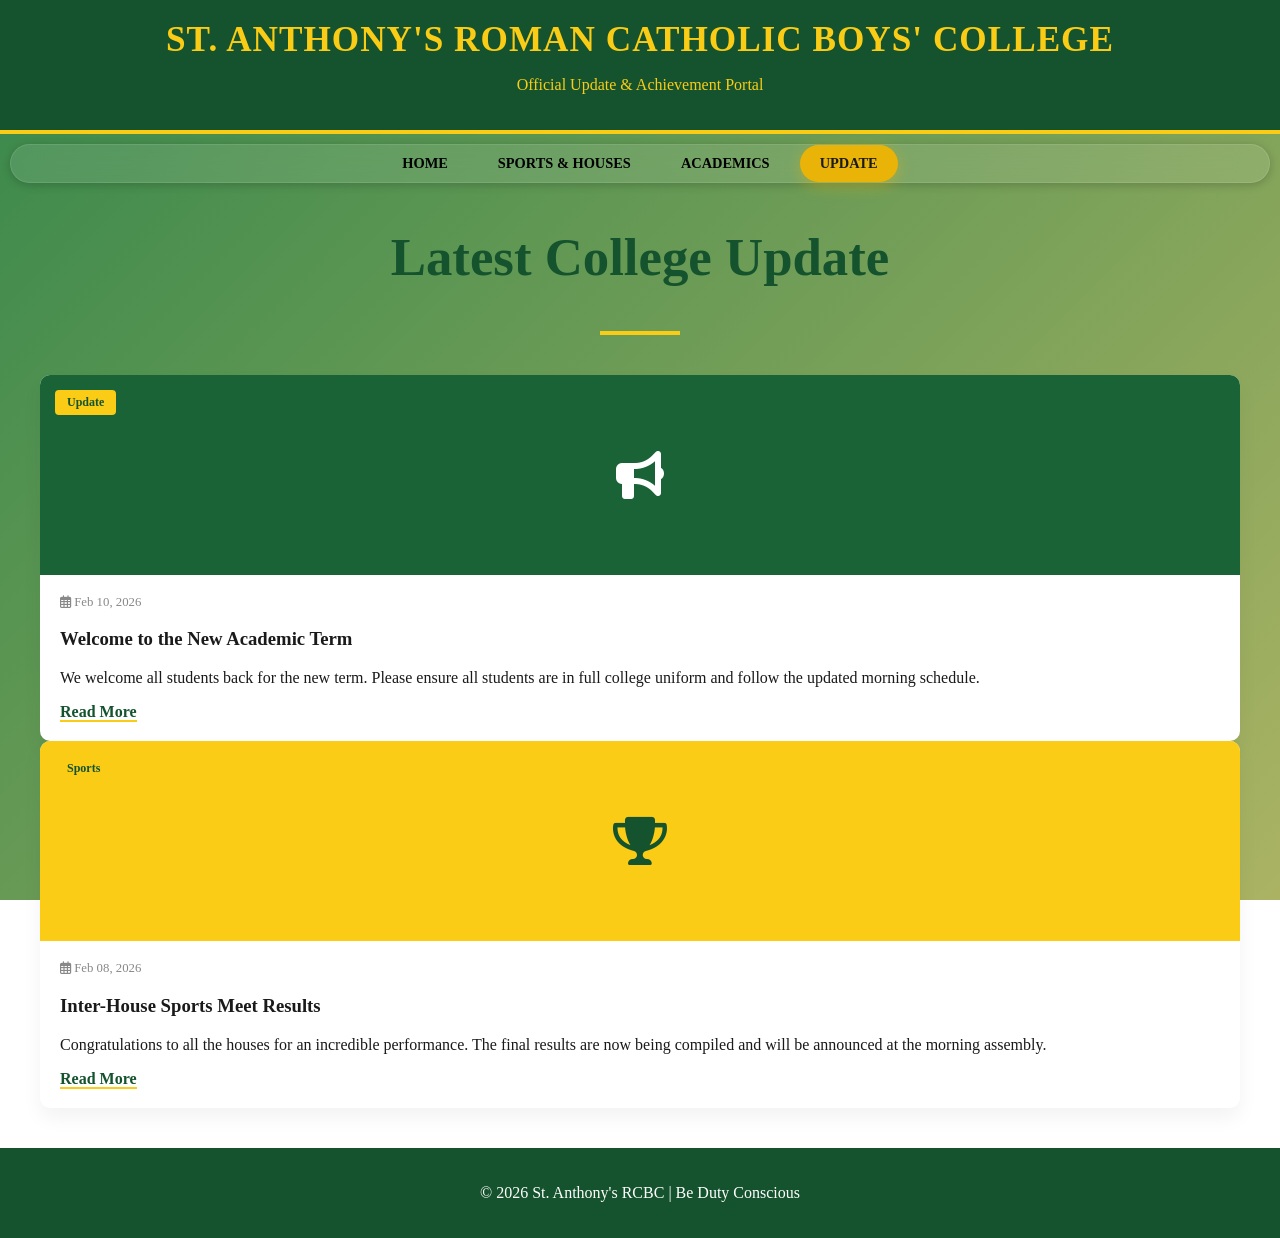
<file: news.html>
<!DOCTYPE html>
<html lang="en">
<head>
    <meta charset="UTF-8">
    <title>Update & Announcements | St. Anthony's RCBC</title>
    <link rel="stylesheet" href="style.css">
    <link rel="stylesheet" href="https://cdnjs.cloudflare.com/ajax/libs/font-awesome/6.0.0/css/all.min.css">
</head>
<body>
 
<div class="top-bar">
    <h1>St. Anthony's Roman Catholic Boys' College</h1>
    <p>Official Update & Achievement Portal</p>
</div>

<nav class="navbar">
    <a href="index.html">Home</a>
  <a href="sports.html">Sports & Houses</a>
    <a href="academics.html">Academics</a>
    <a href="news.html" class="active">Update</a>
</nav>

<main class="main-content">
    <div class="section-title">
        <h2>Latest College Update</h2>
        <div class="underline"></div>
    </div>

    <div class="news-grid" id="newsGrid">

        <article class="news-item">
            <div class="news-thumbnail" style="background-color: #1a6336; display: flex; align-items: center; justify-content: center;">
                 <i class="fas fa-bullhorn" style="font-size: 3rem; color: white;"></i>
                 <span class="category-tag">Update</span>
            </div>
            <div class="news-content">
                <span class="post-date"><i class="far fa-calendar-alt"></i> Feb 10, 2026</span>
                <h3>Welcome to the New Academic Term</h3>
                <p>We welcome all students back for the new term. Please ensure all students are in full college uniform and follow the updated morning schedule.</p>
                <a href="academics.html" class="read-more-btn">Read More</a>
            </div>
        </article>
        <article class="news-item">
            <div class="news-thumbnail" style="background-color: #facc15; display: flex; align-items: center; justify-content: center;">
                 <i class="fas fa-trophy" style="font-size: 3rem; color: #14532d;"></i>
                 <span class="category-tag">Sports</span>
            </div>
            <div class="news-content">
                <span class="post-date"><i class="far fa-calendar-alt"></i> Feb 08, 2026</span>
                <h3>Inter-House Sports Meet Results</h3>
                <p>Congratulations to all the houses for an incredible performance. The final results are now being compiled and will be announced at the morning assembly.</p>
                <a href="sports.html" class="read-more-btn">Read More</a>
            </div>
        </article>

    </div>
    </main>

<footer class="footer" style="text-align: center; padding: 20px; background: var(--primary-green); color: white; margin-top: 40px;">
    <p>© 2026 St. Anthony's RCBC | Be Duty Conscious</p>
</footer>

</body>
</html>
</file>
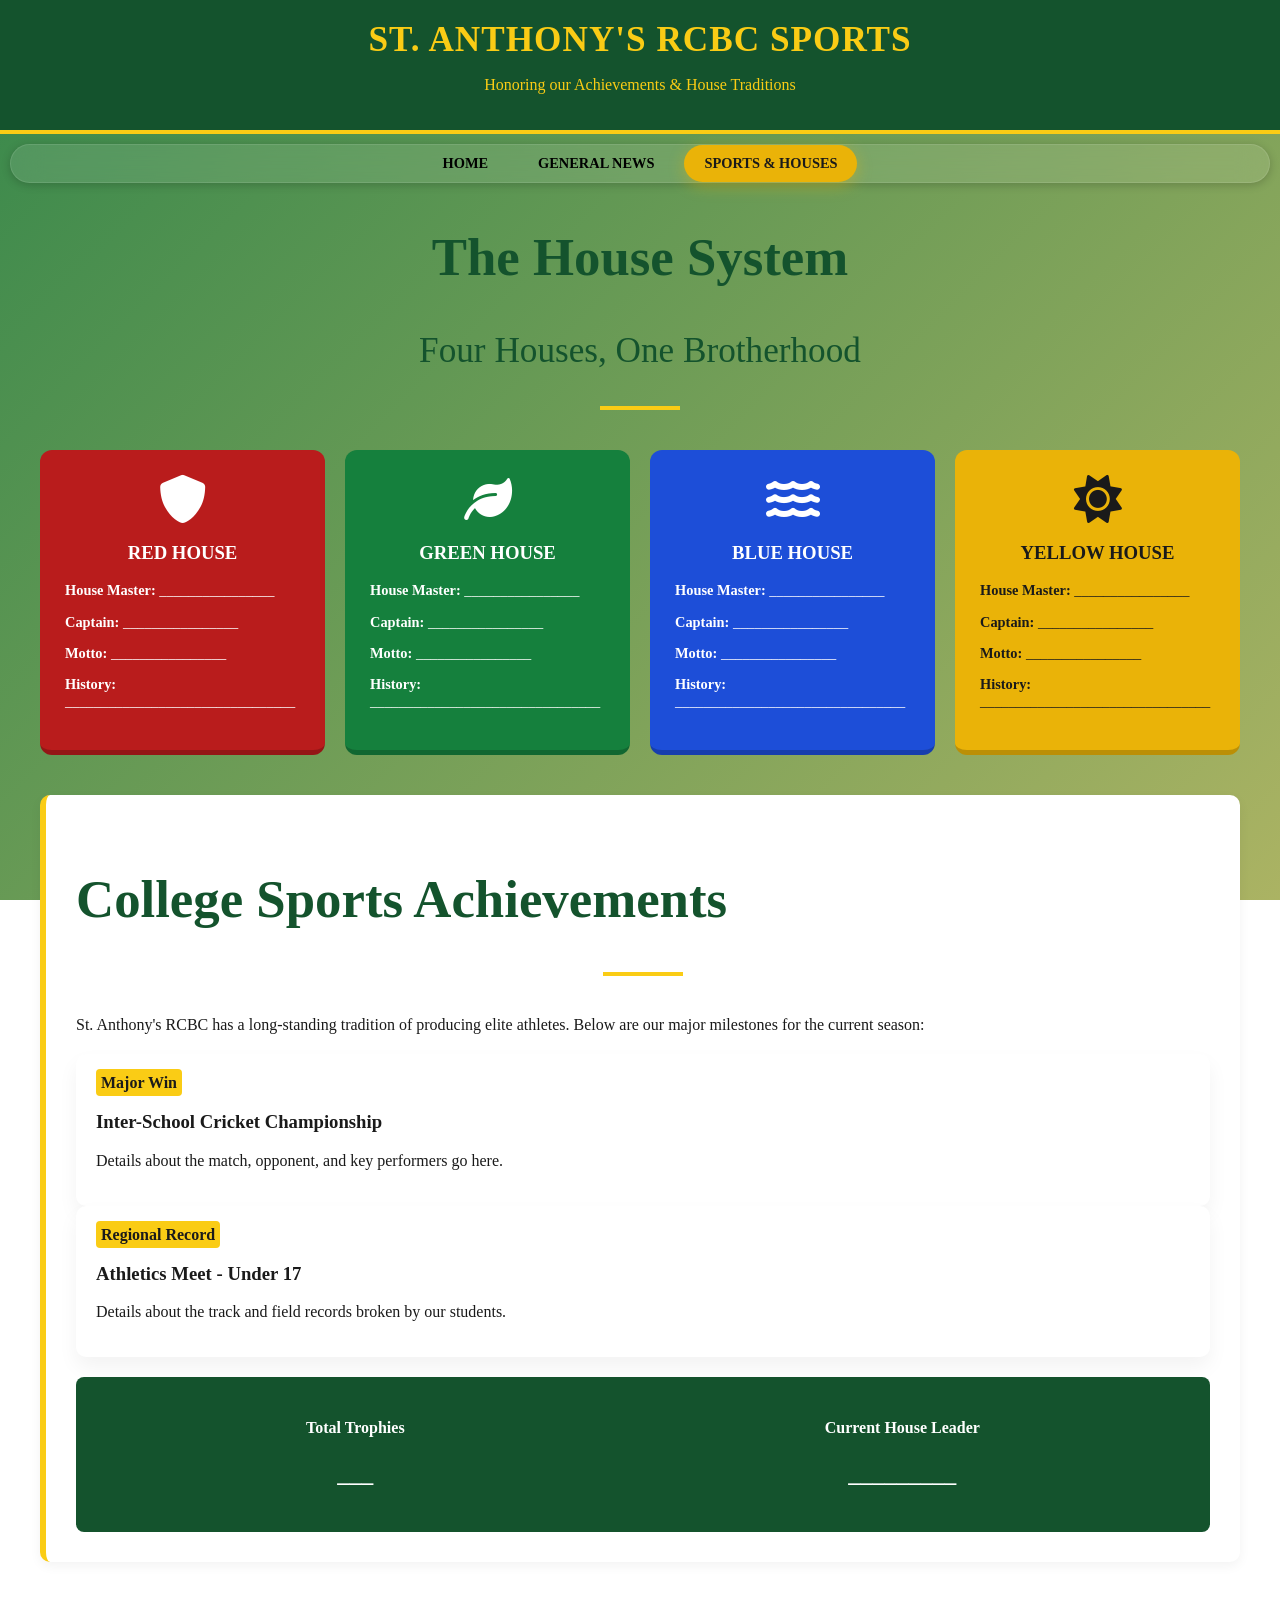
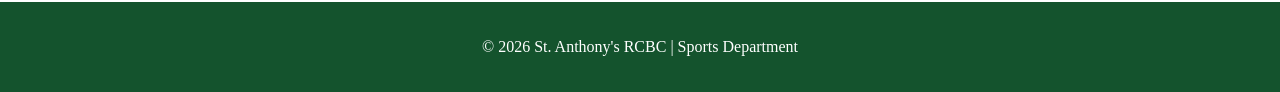
<file: sports.html>
<!DOCTYPE html>
<html lang="en">
<head>
    <meta charset="UTF-8">
    <title>Sports & House System | St. Anthony's RCBC</title>
    <link rel="stylesheet" href="style.css">
    <link rel="stylesheet" href="https://cdnjs.cloudflare.com/ajax/libs/font-awesome/6.0.0/css/all.min.css">
    <style>
        .house-container { display: grid; grid-template-columns: repeat(auto-fit, minmax(250px, 1fr)); gap: 20px; margin-top: 30px; }
        .house-card { padding: 25px; border-radius: 12px; text-align: center; color: white; transition: 0.3s; border-bottom: 5px solid rgba(0,0,0,0.2); }
        .house-card:hover { transform: translateY(-10px); }
        
        /* House Colors */
        .house-red { background: #b91c1c; }
        .house-green { background: #15803d; }
        .house-blue { background: #1d4ed8; }
        .house-yellow { background: #eab308; color: #1a1a1a; }

        .achievement-section { background: white; padding: 30px; border-radius: 10px; margin: 40px 0; border-left: 6px solid var(--royal-gold); box-shadow: 0 4px 12px rgba(0,0,0,0.05); }
        .stat-box { display: flex; justify-content: space-around; background: var(--primary-green); color: white; padding: 20px; border-radius: 8px; margin-top: 20px; }
        .house-details { text-align: left; margin-top: 15px; font-size: 0.9rem; }
    </style>
</head>
<body>

<div class="top-bar">
    <h1>St. Anthony's RCBC Sports</h1>
    <p>Honoring our Achievements & House Traditions</p>
</div>

<nav class="navbar">
    <a href="index.html">Home</a>
    <a href="news.html">General News</a>
    <a href="sports.html" class="active">Sports & Houses</a>
</nav>

<main class="main-content">
    
    <div class="section-title">
        <h2>The House System</h2>
        <p>Four Houses, One Brotherhood</p>
        <div class="underline"></div>
    </div>

    <div class="house-container">
        <div class="house-card house-red">
            <i class="fas fa-shield-alt fa-3x"></i>
            <h3>RED HOUSE</h3>
            <div class="house-details">
                <p><strong>House Master:</strong> ________________</p>
                <p><strong>Captain:</strong> ________________</p>
                <p><strong>Motto:</strong> ________________</p>
                <p><strong>History:</strong> ________________________________</p>
            </div>
        </div>

        <div class="house-card house-green">
            <i class="fas fa-leaf fa-3x"></i>
            <h3>GREEN HOUSE</h3>
            <div class="house-details">
                <p><strong>House Master:</strong> ________________</p>
                <p><strong>Captain:</strong> ________________</p>
                <p><strong>Motto:</strong> ________________</p>
                <p><strong>History:</strong> ________________________________</p>
            </div>
        </div>

        <div class="house-card house-blue">
            <i class="fas fa-water fa-3x"></i>
            <h3>BLUE HOUSE</h3>
            <div class="house-details">
                <p><strong>House Master:</strong> ________________</p>
                <p><strong>Captain:</strong> ________________</p>
                <p><strong>Motto:</strong> ________________</p>
                <p><strong>History:</strong> ________________________________</p>
            </div>
        </div>

        <div class="house-card house-yellow">
            <i class="fas fa-sun fa-3x"></i>
            <h3>YELLOW HOUSE</h3>
            <div class="house-details">
                <p><strong>House Master:</strong> ________________</p>
                <p><strong>Captain:</strong> ________________</p>
                <p><strong>Motto:</strong> ________________</p>
                <p><strong>History:</strong> ________________________________</p>
            </div>
        </div>
    </div>

    <section class="achievement-section">
        <div class="section-title" style="text-align: left;">
            <h2>College Sports Achievements</h2>
            <div class="underline" style="margin-left: 0;"></div>
        </div>
        
        <p>St. Anthony's RCBC has a long-standing tradition of producing elite athletes. Below are our major milestones for the current season:</p>

        <div class="news-grid" style="margin-top: 20px;">
            <article class="news-item">
                <div class="news-content">
                    <span class="win-tag" style="background: #facc15; padding: 5px; border-radius: 4px; font-weight: bold;">Major Win</span>
                    <h3>Inter-School Cricket Championship</h3>
                    <p>Details about the match, opponent, and key performers go here.</p>
                </div>
            </article>

            <article class="news-item">
                <div class="news-content">
                    <span class="win-tag" style="background: #facc15; padding: 5px; border-radius: 4px; font-weight: bold;">Regional Record</span>
                    <h3>Athletics Meet - Under 17</h3>
                    <p>Details about the track and field records broken by our students.</p>
                </div>
            </article>
        </div>

        <div class="stat-box">
            <div style="text-align: center;">
                <h4>Total Trophies</h4>
                <p style="font-size: 1.5rem; font-weight: bold;">___</p>
            </div>
            <div style="text-align: center;">
                <h4>Current House Leader</h4>
                <p style="font-size: 1.5rem; font-weight: bold;">_________</p>
            </div>
        </div>
    </section>

</main>

<footer class="footer" style="text-align: center; padding: 20px; background: var(--primary-green); color: white; margin-top: 40px;">
    <p>© 2026 St. Anthony's RCBC | Sports Department</p>
</footer>

</body>
</html>
</file>
<file: style.css>
/* --- Royal Academic Theme --- */
:root {
    --primary-green: #14532d;   /* Deep School Green */
    --secondary-green: #1a6336;
    --royal-gold: #facc15;      /* Gold Accents */
    --text-dark: #1a1a1a;
    --bg-light: #f8fafc;
}

body {
    margin: 0;
    font-family: 'Georgia', serif; /* Classic, prestigious font */
    background-color: var(--bg-light);
    color: var(--text-dark);
}

/* --- Professional Header --- */
.top-bar {
    background: var(--primary-green);
    color: var(--royal-gold);
    text-align: center;
    padding: 20px 10px;
    border-bottom: 4px solid var(--royal-gold);
}

.top-bar h1 {
    margin: 0;
    font-size: 2.2rem;
    text-transform: uppercase;
    letter-spacing: 1px;
}

/* --- Fixed Navigation --- */
.navbar {
    background: var(--secondary-green);
    display: flex;
    justify-content: center;
    position: sticky;
    top: 0;
    z-index: 1000;
    box-shadow: 0 2px 10px rgba(0,0,0,0.2);
}

.navbar a {
    color: white;
    padding: 15px 25px;
    text-decoration: none;
    font-weight: bold;
    text-transform: uppercase;
    font-size: 0.9rem;
    transition: 0.3s;
}

.navbar a:hover {
    background: var(--royal-gold);
    color: var(--primary-green);
}

/* --- Professional Hero Slider --- */
.hero {
    height: 500px;
    position: relative;
    overflow: hidden;
    background: #000;
}

.hero img {
    width: 100%;
    height: 100%;
    object-fit: cover;
    opacity: 0;
    position: absolute;
    transition: opacity 1s ease-in-out;
}

.hero img.active { opacity: 0.7; }

.hero-content {
    position: absolute;
    bottom: 20%;
    left: 5%;
    color: white;
    z-index: 5;
    border-left: 5px solid var(--royal-gold);
    padding-left: 20px;
}

/* --- Content Sections --- */
.main-content {
    max-width: 1200px;
    margin: 40px auto;
    padding: 0 20px;
}

.grid-layout {
    display: grid;
    grid-template-columns: 2fr 1fr; /* Main content and Sidebar */
    gap: 30px;
}

/* --- Info Cards --- */
.info-card {
    background: white;
    padding: 30px;
    border-top: 4px solid var(--primary-green);
    box-shadow: 0 4px 6px rgba(0,0,0,0.05);
    margin-bottom: 30px;
}

.btn-portal {
    background: var(--royal-gold);
    color: var(--primary-green);
    padding: 10px 20px;
    border-radius: 5px;
    text-decoration: none;
    font-weight: bold;
    display: inline-block;
    margin-top: 10px;
}

/* --- Achievement Sidebar --- */
.sidebar-box {
    background: var(--primary-green);
    color: white;
    padding: 20px;
    border-radius: 5px;
}

.sidebar-box h3 { color: var(--royal-gold); border-bottom: 1px solid var(--royal-gold); padding-bottom: 10px; }

footer {
    background: var(--primary-green);
    color: white;
    text-align: center;
    padding: 40px;
    margin-top: 50px;
}/* --- News Tags --- */
.tag {
    background: var(--royal-gold);
    color: var(--primary-green);
    padding: 3px 10px;
    font-size: 0.8rem;
    font-weight: bold;
    border-radius: 3px;
    text-transform: uppercase;
}

.news-date {
    color: #666;
    font-size: 0.85rem;
    margin-bottom: 5px;
}

/* --- Professional Lists --- */
.professional-list {
    list-style: none;
    padding: 0;
}

.professional-list li {
    padding: 10px 0;
    border-bottom: 1px solid #eee;
}

.professional-list i {
    color: var(--primary-green);
    margin-right: 10px;
}

/* --- Section Titles --- */
.section-title {
    text-align: center;
    color: var(--primary-green);
    font-size: 2.2rem;
    margin-bottom: 40px;
    position: relative;
}

.section-title::after {
    content: '';
    display: block;
    width: 80px;
    height: 4px;
    background: var(--royal-gold);
    margin: 10px auto;
}
/* --- Professional Header & Top Bar --- */
.top-info-bar {
    background: #064e3b; /* Darker Green */
    color: #facc15;
    padding: 8px 0;
    font-size: 0.85rem;
}

.top-info-bar .container {
    display: flex;
    justify-content: flex-end;
    gap: 20px;
    max-width: 1200px;
    margin: 0 auto;
    padding: 0 20px;
}

.main-header {
    background: white;
    padding: 20px 0;
    border-bottom: 4px solid #facc15;
}

.header-flex {
    display: flex;
    justify-content: space-between;
    align-items: center;
    max-width: 1200px;
    margin: 0 auto;
    padding: 0 20px;
}

.logo-area { display: flex; align-items: center; gap: 15px; }
.school-logo { height: 80px; width: auto; }
.logo-text h1 { color: #14532d; margin: 0; font-size: 1.6rem; text-transform: uppercase; }
.logo-text p { color: #666; margin: 0; font-style: italic; font-weight: bold; }

/* --- Search Bar Style --- */
.search-box {
    display: flex;
    background: #f1f1f1;
    border-radius: 25px;
    padding: 5px 15px;
    border: 1px solid #ddd;
}

.search-box input {
    border: none;
    background: transparent;
    padding: 8px;
    outline: none;
    width: 200px;
}

.search-box button {
    border: none;
    background: transparent;
    color: #14532d;
    cursor: pointer;
    font-size: 1.1rem;
}

/* --- News Grid & Items --- */
.news-item {
    background: white;
    border-radius: 10px;
    overflow: hidden;
    box-shadow: 0 10px 20px rgba(0,0,0,0.05);
    transition: 0.3s;
}

.news-item:hover { transform: translateY(-5px); }

.news-thumbnail {
    height: 200px;
    background-size: cover;
    background-position: center;
    background-color: #eee;
    position: relative;
}

.category-tag {
    position: absolute;
    top: 15px;
    left: 15px;
    background: #facc15;
    color: #14532d;
    padding: 5px 12px;
    font-weight: bold;
    font-size: 0.75rem;
    border-radius: 4px;
}

.news-content { padding: 20px; }
.post-date { color: #888; font-size: 0.8rem; display: block; margin-bottom: 10px; }
.read-more-btn { color: #14532d; font-weight: bold; text-decoration: none; border-bottom: 2px solid #facc15; }


/* --- Primary Page Specifics --- */
.hero-small {
    margin-bottom: 40px;
    border-bottom: 5px solid var(--royal-gold);
}

.subject-grid h4 {
    margin: 0 0 10px 0;
    color: var(--primary-green);
    display: flex;
    align-items: center;
    gap: 10px;
}

.subject-grid p {
    margin: 0;
    font-size: 0.85rem;
    color: #666;
}

/* Responsive adjustment for the two-column grid */
@media (max-width: 600px) {
    .subject-grid {
        grid-template-columns: 1fr !important;
    }
}

.club-grid i {
    font-size: 1.5rem;
    margin-bottom: 8px;
    display: block;
}

.sidebar-box {
    transition: transform 0.3s ease;
}

.sidebar-box:hover {
    transform: translateY(-5px);
}

@media (max-width: 768px) {
    .grid-layout {
        grid-template-columns: 1fr; /* Stack sidebar below main content */
    }
    .navbar {
        flex-direction: column;
        text-align: center;
    }
}

.input-error {
    border: 2px solid #ef4444 !important;
    background-color: #fee2e2;
}

/* --- MOBILE RESPONSIVE FIXES --- */
@media (max-width: 768px) {
    /* 1. Stack the Main Layout */
    .grid-layout {
        display: flex;
        flex-direction: column;
        padding: 10px;
    }

    .left-col, .right-col {
        width: 100% !important;
    }

    /* 2. Fix the Navigation Bar */
    .navbar {
        flex-wrap: wrap; /* Allows menu items to go to the next line */
        padding: 10px;
    }

    .navbar a {
        font-size: 0.9rem;
        padding: 8px 12px;
        margin: 2px;
        flex: 1 1 40%; /* Makes buttons wider on mobile */
        text-align: center;
    }

    /* 3. Fix the Top Bar / Header */
    .top-bar h1 {
        font-size: 1.5rem; /* Smaller text for small screens */
    }

    /* 4. News & Achievement Cards */
    .news-grid, .house-container, .group-section {
        grid-template-columns: 1fr !important; /* Forces 1 column only */
    }

    /* 5. Hide or Resize Hero Images */
    .hero {
        height: 250px; /* Shorter header on mobile */
    }
    
    .hero-content h1 {
        font-size: 1.8rem;
    }

    /* 6. Board Member Cards */
    .board-container {
        flex-direction: column;
        align-items: center;
        margin-top: 20px;
    }

    .leader-card {
        width: 90% !important;
        margin-bottom: 20px;
    }
}
.navbar {
    position: sticky;
    top: 10px;
    margin: 10px;
    background: rgba(255, 255, 255, 0.1);
    backdrop-filter: blur(15px);
    border-radius: 50px; /* Pill shape */
    border: 1px solid rgba(255, 255, 255, 0.1);
    z-index: 1000;
}
/* --- Liquid Glass (Glassmorphism) Effect --- */
.glass-card {
    /* The white background with low opacity */
    background: rgba(255, 255, 255, 0.15); 
    
    /* The magic "Glass" blur effect */
    backdrop-filter: blur(12px); 
    -webkit-backdrop-filter: blur(12px);
    
    /* Subtle borders to give it depth */
    border: 1px solid rgba(255, 255, 255, 0.2);
    border-radius: 20px;
    
    /* Soft shadow to make it "float" */
    box-shadow: 0 8px 32px 0 rgba(0, 0, 0, 0.2);
    
    padding: 20px;
    transition: transform 0.3s ease, box-shadow 0.3s ease;
}

/* Hover effect to make it feel liquid/interactive */
.glass-card:hover {
    transform: translateY(-5px);
    background: rgba(255, 255, 255, 0.25);
    box-shadow: 0 12px 40px 0 rgba(0, 0, 0, 0.3);
}
body {
    background: linear-gradient(135deg, #37884b 0%, #abb363 100%);
    background-attachment: fixed; /* Keeps the background still while scrolling */
}

/* Update the general navbar links */
.navbar a {
    text-decoration: none;
    color: rgb(0, 0, 0);
    padding: 10px 20px;
    margin: 0 5px;
    /* This ensures the transition to yellow is smooth */
    transition: all 0.3s ease; 
    /* This makes the box edges rounded even before you hover */
    border-radius: 25px; 
}

/* Update the hover and active states */
.navbar a:hover, 
.navbar a.active {
    background-color: #eab308; /* Your yellow color */
    color: #1a1a1a;           /* Dark text for better contrast */
    
    /* THE FIX: This makes it a rounded shape instead of a box */
    border-radius: 25px; 
    
    /* Optional: Add a slight glow to match the glass style */
    box-shadow: 0 4px 15px rgba(234, 179, 8, 0.4);
}
</file>
